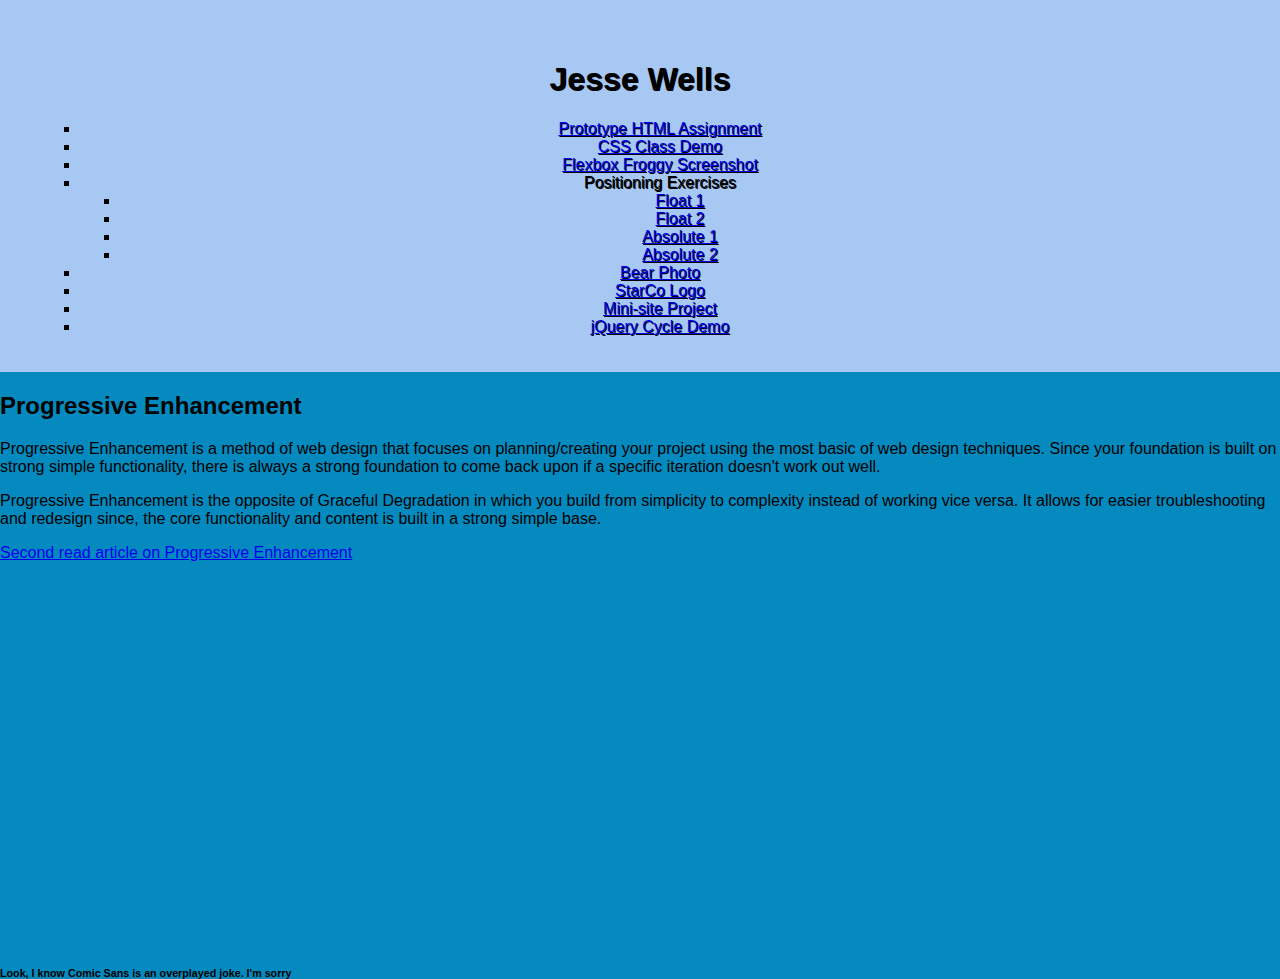
<file: index.html>
<!doctype html>

<html lang="en">
<head>
  <meta charset="utf-8">

  <title>IFSC 1310 | Jesse Wells</title>
  <meta name="description" content="My homepage for IFSC 1310" />
  <meta name="author" content="Jesse Wells" />
  <link rel="stylesheet" href="assets/css/style.css" type="text/css" />
</head>

<body>
  <header role="banner" class="primary">
    <h1>Jesse Wells</h1>
    <nav>
      <ul>
        <li><a href="proj1/index.html">Prototype HTML Assignment</a></li>
        <li><a href="css-demo/index.html">CSS Class Demo</a></li>
        <li><a href="css-demo/assets/img/flexboxfroggy.png">Flexbox Froggy Screenshot</a></li>
        <li>Positioning Exercises
            <ul>
              <li><a href="positioning-lab/float-1.html">Float 1</a></li>
              <li><a href="positioning-lab/float-2.html">Float 2</a></li>
              <li><a href="positioning-lab/absolute-1.html">Absolute 1</a></li>
              <li><a href="positioning-lab/absolute-2.html">Absolute 2</a></li>
            </ul>
        <li><a href="bearphoto/finishedmaymay.jpg">Bear Photo</a></li>
        <li><a href="assets/img/logo.jpg">StarCo Logo</a></li>
        <li><a href="dragon/assets/index.html">Mini-site Project</a></li>
        <li><a href="cycle/index.html">jQuery Cycle Demo</a></li>
        </li>
      </ul>
    </nav>
    </header>
  </body>
  <section>
    <h2>Progressive Enhancement</h2>
    <p>Progressive Enhancement is a method of web design that focuses on planning/creating your project using the most basic of web design techniques. Since your foundation is built on strong simple functionality,
    there is always a strong foundation to come back upon if a specific iteration doesn't work out well.</p>
    <p>Progressive Enhancement is the opposite of Graceful Degradation in which you build from simplicity to complexity instead of working vice versa. It allows for easier troubleshooting and redesign since, the core functionality and content is built in a strong simple base.</p>
    <p><a href=https://www.smashingmagazine.com/2009/04/progressive-enhancement-what-it-is-and-how-to-use-it/>Second read article on Progressive Enhancement</a></p>
  </section>
  <div class="myDiv">
    <h6> Look, I know Comic Sans is an overplayed joke. I'm sorry</h6>
  </div>
  </html>
</file>
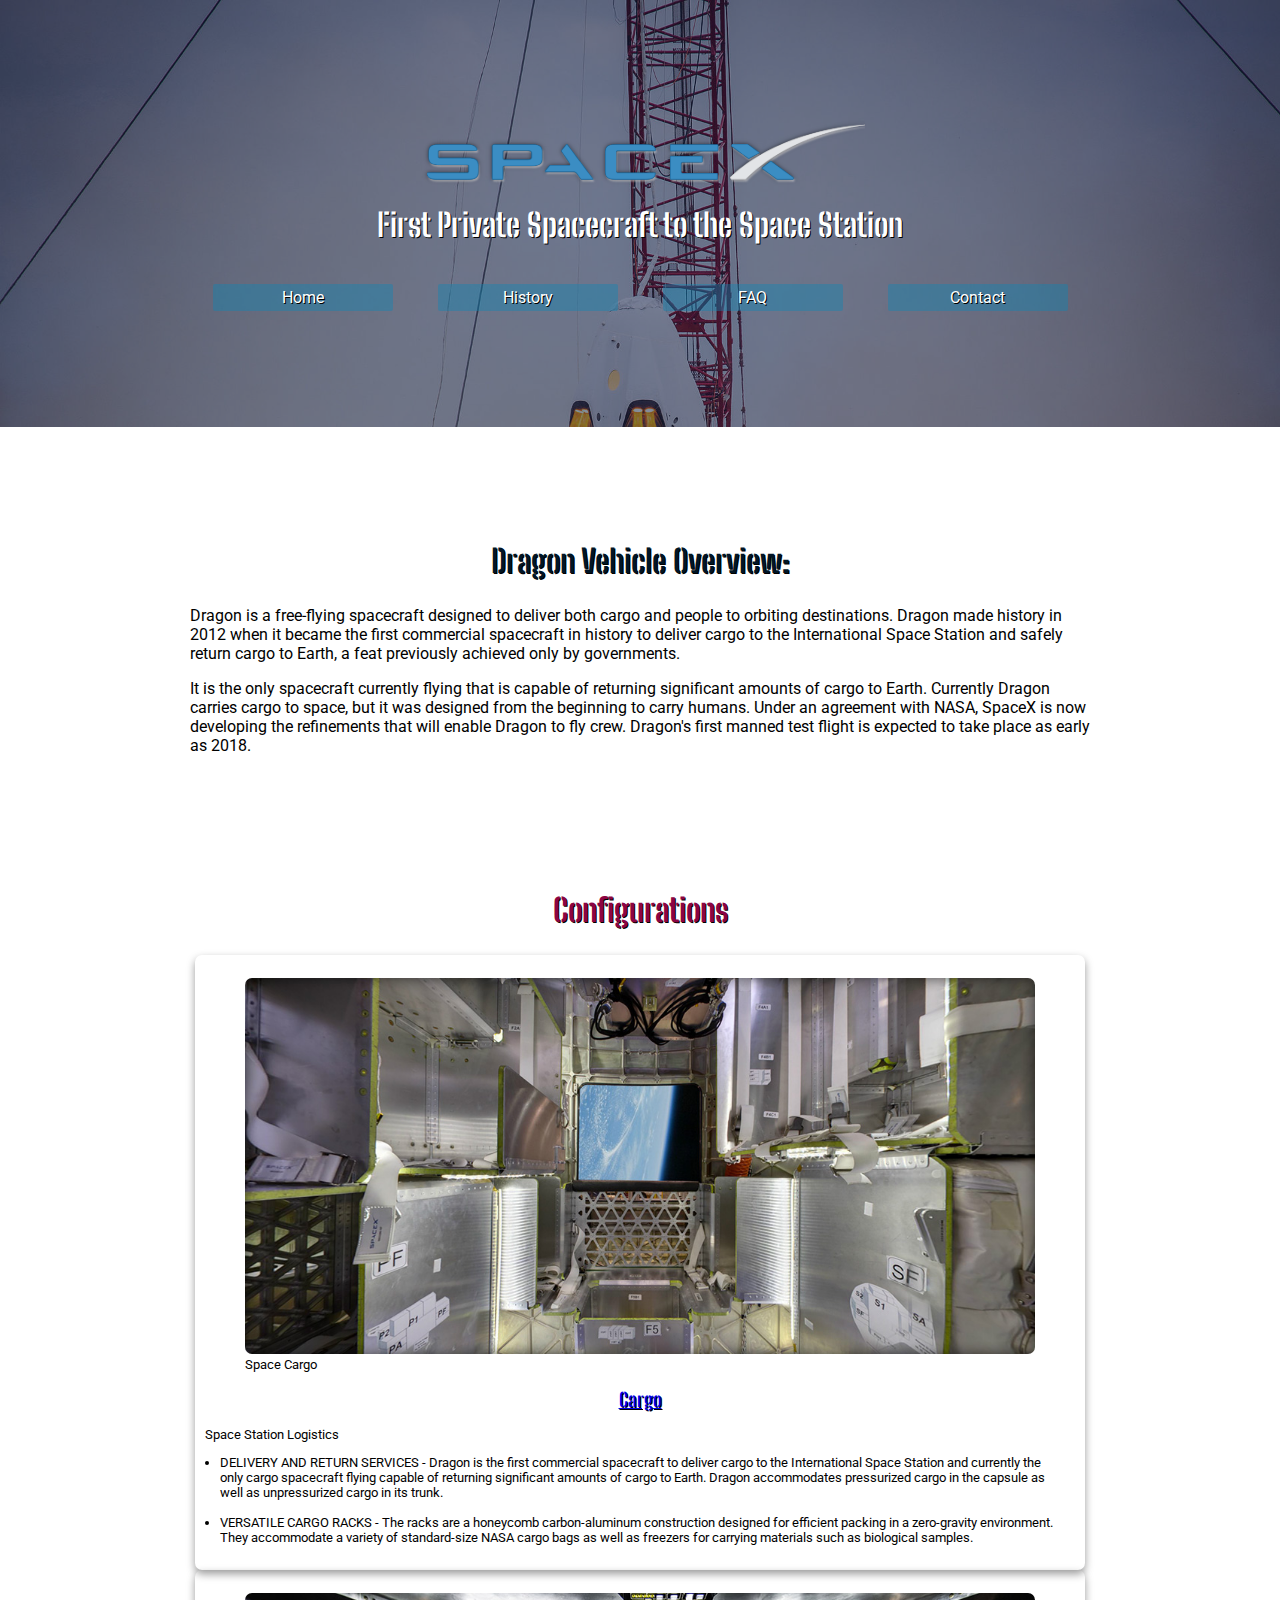
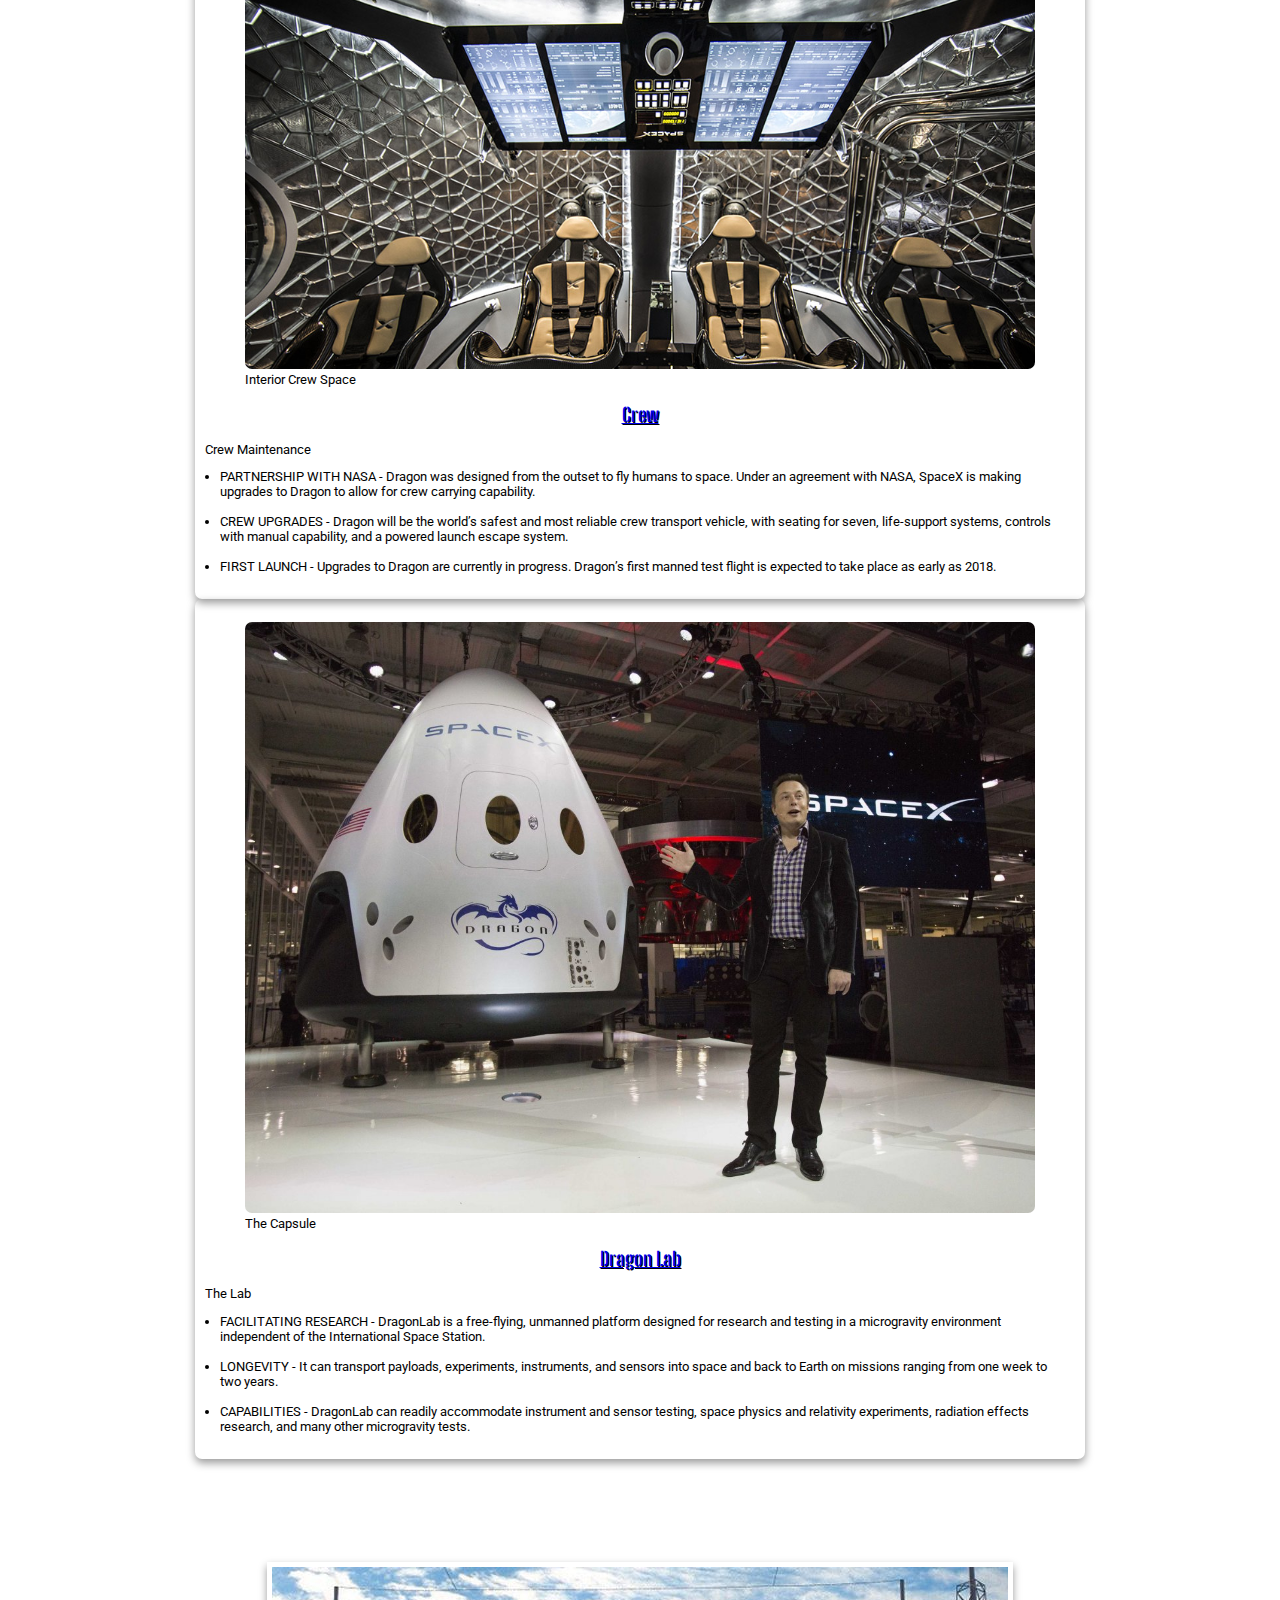
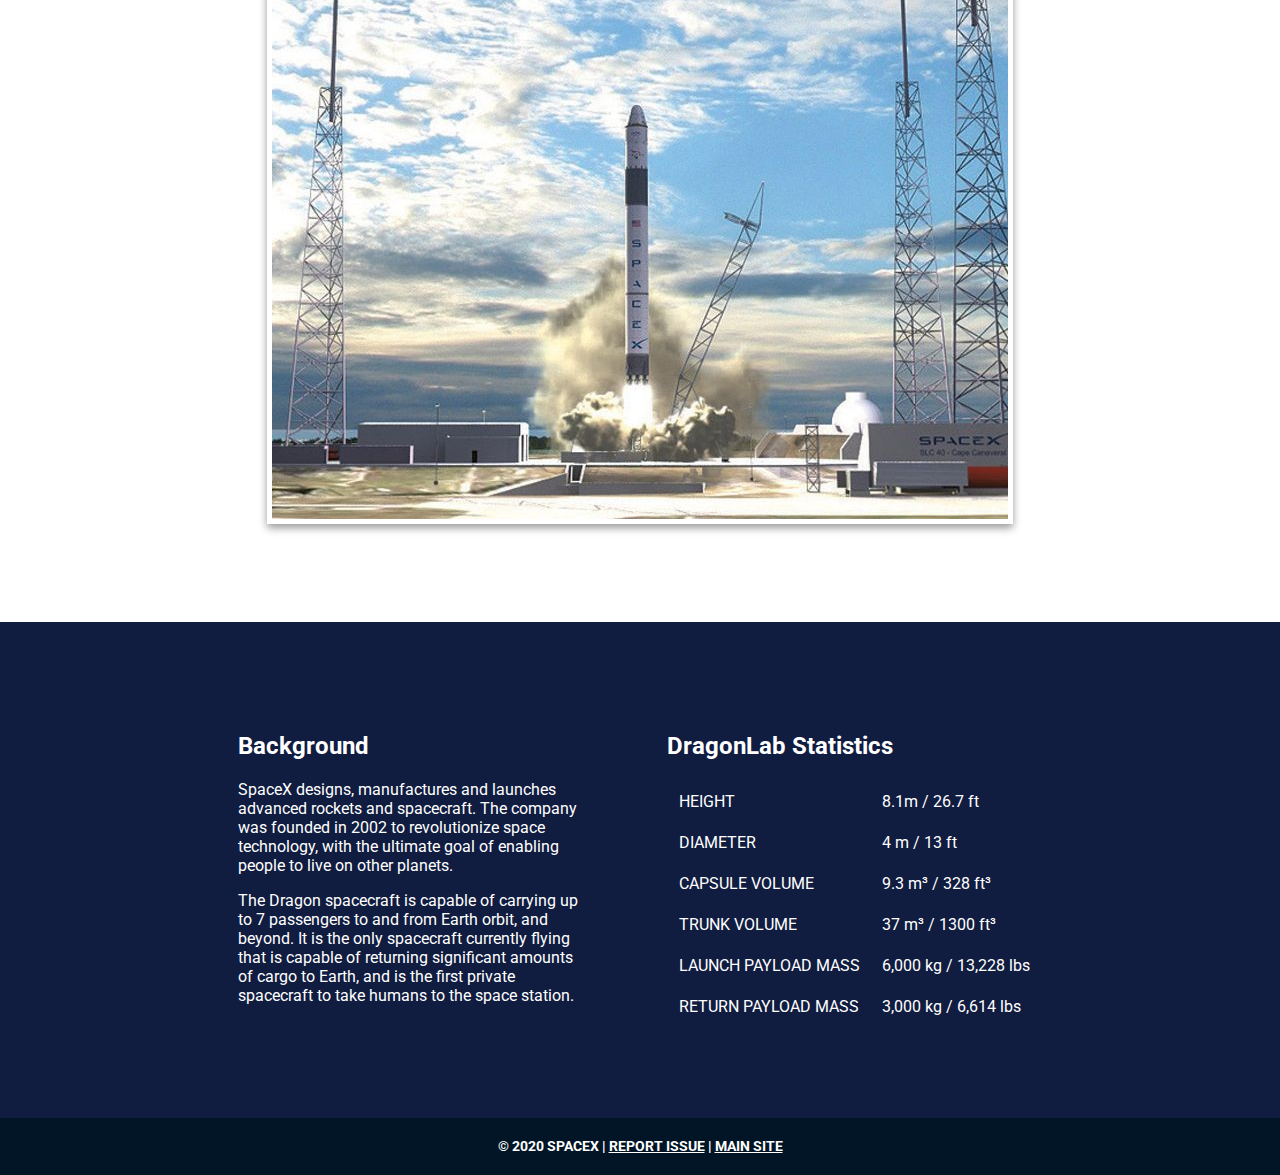
<file: dragon/assets/index.html>
<!DOCTYPE html>
<html lang="en">
    
<head>
  <title>SpaceX Dragon</title>
  <meta charset="UTF-8" />
  <meta name="description" content="SpaceX Dragon Project" />
  <meta name="author" content="Jesse Wells" />
  <meta name="robots" content="noindex">
  <link rel="preconnect" href="https://fonts.gstatic.com">
  <link href="https://fonts.googleapis.com/css2?family=Roboto:wght@100&display=swap" rel="stylesheet">
 <link href="https://fonts.googleapis.com/css2?family=Big+Shoulders+Stencil+Text:wght@500&display=swap" rel="stylesheet">
  <link rel="stylesheet" href="css/style.css" type="text/css" />
</head>
<body>
    <header role="banner" class="primary">
        <h1><a href="index.html">SpaceX Dragon</a></h1>
        <h2>First Private Spacecraft to the Space Station</h2>
        <nav role="navigation">
            <ul>
                <li><a href="index.html">Home</a></li>
                <li><a href="history.html">History</a></li>
                <li><a href="faq.html">FAQ</a></li>
                <li><a href="contact.html">Contact</a></li>
            </ul>
        </nav>
    </header>
    <section id="content" class="container">
        <h2>Dragon Vehicle Overview:</h2>   
        <p>Dragon is a free-flying spacecraft designed to deliver both cargo and people to orbiting destinations. Dragon made history in 2012 when it became the first commercial spacecraft in history to deliver cargo to the International Space Station and safely return cargo to Earth, a feat previously achieved only by governments.</p>
        <p>It is the only spacecraft currently flying that is capable of returning significant amounts of cargo to Earth. Currently Dragon carries cargo to space, but it was designed from the beginning to carry humans. Under an agreement with NASA, SpaceX is now developing the refinements that will enable Dragon to fly crew. Dragon's first manned test flight is expected to take place as early as 2018.</p>
    </section>
    <section id="articles">
        <div class="container">
        <h2>Configurations</h2>
        <article class="post">
            <header>
                <figure>
                    <img src="img/interiorcargo.jpg"  alt="cargo"/>
                    <figcaption>Space Cargo</figcaption>
                </figure>
                <h2> <a href="#" rel="bookmark" title="More Cargo Information">Cargo</a></h2>
                 <p>Space Station Logistics</p>   
            </header>
            <ul>
                <li>DELIVERY AND RETURN SERVICES - Dragon is the first commercial spacecraft to deliver cargo to the International Space Station and currently the only cargo spacecraft flying capable of returning significant amounts of cargo to Earth. Dragon accommodates pressurized cargo in the capsule as well as unpressurized cargo in its trunk.</li>
                <li>VERSATILE CARGO RACKS - The racks are a honeycomb carbon-aluminum construction designed for efficient packing in a zero-gravity environment. They accommodate a variety of standard-size NASA cargo bags as well as freezers for carrying materials such as biological samples.</li>
            </ul>
        </article>
        <article class="post">
            <header>
                <figure>
                    <img src="img/interiorcrew.jpg" alt="crew"/>
                    <figcaption>Interior Crew Space</figcaption>
                </figure>
                <h2> <a href="#" rel="bookmark" title="More About Crew Living Situations">Crew</a></h2>
                <p>Crew Maintenance</p>
            </header>
            <ul>
                <li>PARTNERSHIP WITH NASA - Dragon was designed from the outset to fly humans to space. Under an agreement with NASA, SpaceX is making upgrades to Dragon to allow for crew carrying capability.</li>
                <li>CREW UPGRADES - Dragon will be the world’s safest and most reliable crew transport vehicle, with seating for seven, life-support systems, controls with manual capability, and a powered launch escape system.</li>
                <li>FIRST LAUNCH - Upgrades to Dragon are currently in progress. Dragon’s first manned test flight is expected to take place as early as 2018.</li>
            </ul>
        </article>
        <article class="post">
            <header>
                <figure>
                    <img src="img/capsule.jpg" alt="capsule">
                    <figcaption>The Capsule</figcaption>
                </figure>
                <h2> <a href="#" rel="bookmark" title="More about the Dragon Lab">Dragon Lab</a></h2>
                <p>The Lab</p>
            </header>
            <ul>
                <li>FACILITATING RESEARCH - DragonLab is a free-flying, unmanned platform designed for research and testing in a microgravity environment independent of the International Space Station.</li>
                <li>LONGEVITY - It can transport payloads, experiments, instruments, and sensors into space and back to Earth on missions ranging from one week to two years.</li>
                <li>CAPABILITIES - DragonLab can readily accommodate instrument and sensor testing, space physics and relativity experiments, radiation effects research, and many other microgravity tests.</li>
            </ul>
        </article>
        </div>
        </section>
        <section id="eyecatcher" class="container">
            <img src="img/launch.jpg" alt="biglaunch" class ="img-center" />
            </section>
            <aside role="complementary">
                <div class="container">
                    <article class="widget">
                        <header>
                            <h2>Background</h2>
                        </header>
                        <p>SpaceX designs, manufactures and launches advanced rockets and spacecraft. The company was founded in 2002 to revolutionize space technology, with the ultimate goal of enabling people to live on other planets.</p>
          <p>The Dragon spacecraft is capable of carrying up to 7 passengers to and from Earth orbit, and beyond. It is the only spacecraft currently flying that is capable of returning significant amounts of cargo to Earth, and is the first private spacecraft to take humans to the space station.</p>
                    </article>
                    <article class="overview">
                        <header>
                            <h2>DragonLab Statistics</h2>
                        </header>
                        <table>
                            <tbody>
                                <tr>
                                    <td>HEIGHT</td>
                                    <td>8.1m <span>/ 26.7 ft</span></td>
                                </tr>
                                <tr>
                                    <td>DIAMETER</td>
                                    <td>4 m <span>/ 13 ft</span></td>
                                </tr>
                                <tr>
                                    <td>CAPSULE VOLUME</td>
                                <td>9.3 m³ <span>/ 328 ft³ </span></td>
                                </tr>
                                <tr>
                                    <td>TRUNK VOLUME</td>
                                    <td>37 m³ <span>/ 1300 ft³ </span></td>
                                </tr>
                                <tr>
                                    <td>LAUNCH PAYLOAD MASS</td>
                                    <td>6,000 kg <span>/ 13,228 lbs</span></td>
                                </tr>
                                <tr>
                                    <td>RETURN PAYLOAD MASS</td>
                                    <td>3,000 kg <span>/ 6,614 lbs</span></td>
                                </tr>
                            </tbody>
                        </table>
                    </article>
                </div>
                </aside>
                <footer id="footnote">
                    <h6>&copy; 2020 SpaceX | <a href="mailto:jlwells@ualr.edu">Report Issue</a> | <a href="spacex.com">Main Site</a></h6>
                 </footer>
                 </html>
</file>
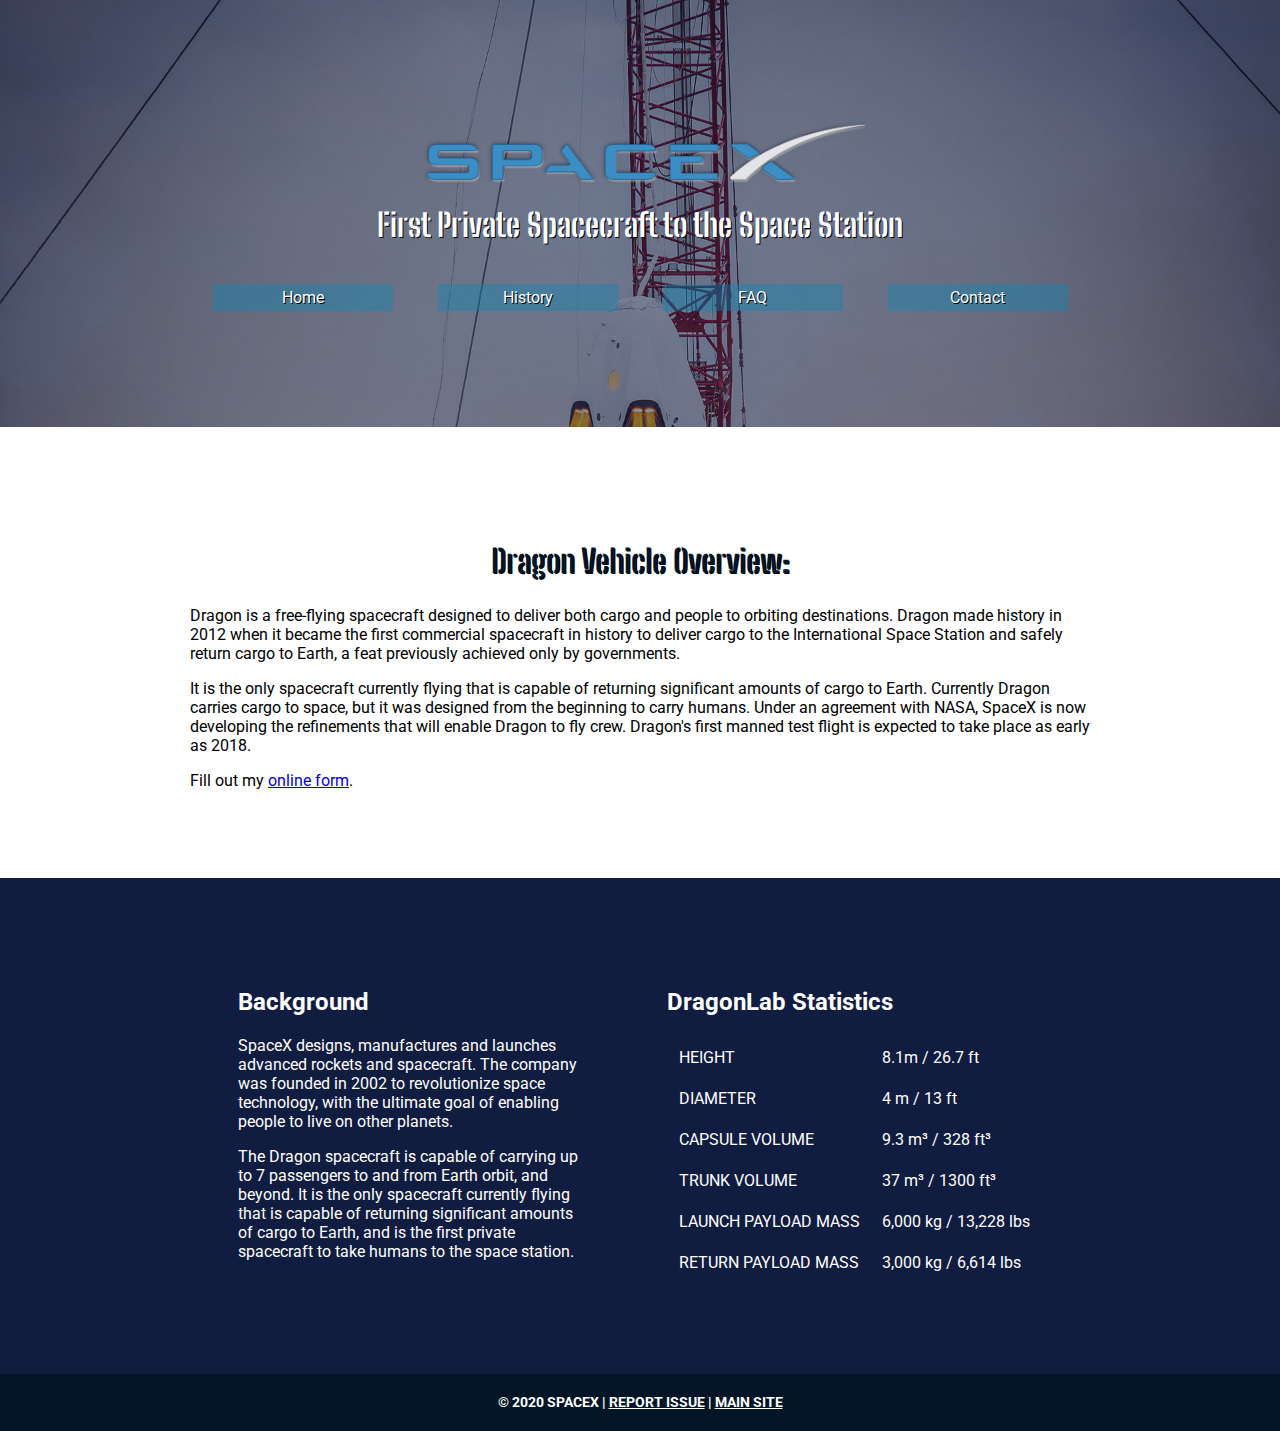
<file: dragon.1/contact.html>
<!DOCTYPE html>
<html lang="en">
    
<head>
  <title>SpaceX Dragon</title>
  <meta charset="UTF-8" />
  <meta name="description" content="SpaceX Dragon Project" />
  <meta name="author" content="Jesse Wells" />
  <meta name="robots" content="noindex">
  <link rel="preconnect" href="https://fonts.gstatic.com">
  <link href="https://fonts.googleapis.com/css2?family=Roboto:wght@100&display=swap" rel="stylesheet">
 <link href="https://fonts.googleapis.com/css2?family=Big+Shoulders+Stencil+Text:wght@500&display=swap" rel="stylesheet">
  <link rel="stylesheet" href="assets/css/style.css" type="text/css" />
</head>
<body>
    <header role="banner" class="primary">
        <h1><a href="index.html">SpaceX Dragon</a></h1>
        <h2>First Private Spacecraft to the Space Station</h2>
        <nav role="navigation">
            <ul>
                <li><a href="index.html">Home</a></li>
                <li><a href="history.html">History</a></li>
                <li><a href="faq.html">FAQ</a></li>
                <li><a href="contact.html">Contact</a></li>
            </ul>
        </nav>
    </header>
    <section id="content" class="container">
        <h2>Dragon Vehicle Overview:</h2>   
        <p>Dragon is a free-flying spacecraft designed to deliver both cargo and people to orbiting destinations. Dragon made history in 2012 when it became the first commercial spacecraft in history to deliver cargo to the International Space Station and safely return cargo to Earth, a feat previously achieved only by governments.</p>
        <p>It is the only spacecraft currently flying that is capable of returning significant amounts of cargo to Earth. Currently Dragon carries cargo to space, but it was designed from the beginning to carry humans. Under an agreement with NASA, SpaceX is now developing the refinements that will enable Dragon to fly crew. Dragon's first manned test flight is expected to take place as early as 2018.</p>
        <div id="wufoo-z19jcqdx1p217gs"> Fill out my <a href="https://gonegnome.wufoo.com/forms/z19jcqdx1p217gs">online form</a>. </div> <script type="text/javascript"> var z19jcqdx1p217gs; (function(d, t) { var s = d.createElement(t), options = { 'userName':'gonegnome', 'formHash':'z19jcqdx1p217gs', 'autoResize':true, 'height':'580', 'async':true, 'host':'wufoo.com', 'header':'show', 'ssl':true }; s.src = ('https:' == d.location.protocol ?'https://':'http://') + 'secure.wufoo.com/scripts/embed/form.js'; s.onload = s.onreadystatechange = function() { var rs = this.readyState; if (rs) if (rs != 'complete') if (rs != 'loaded') return; try { z19jcqdx1p217gs = new WufooForm(); z19jcqdx1p217gs.initialize(options); z19jcqdx1p217gs.display(); } catch (e) { } }; var scr = d.getElementsByTagName(t)[0], par = scr.parentNode; par.insertBefore(s, scr); })(document, 'script'); </script>
    </section>
            <aside role="complementary">
                <div class="container">
                    <article class="widget">
                        <header>
                            <h2>Background</h2>
                        </header>
                        <p>SpaceX designs, manufactures and launches advanced rockets and spacecraft. The company was founded in 2002 to revolutionize space technology, with the ultimate goal of enabling people to live on other planets.</p>
          <p>The Dragon spacecraft is capable of carrying up to 7 passengers to and from Earth orbit, and beyond. It is the only spacecraft currently flying that is capable of returning significant amounts of cargo to Earth, and is the first private spacecraft to take humans to the space station.</p>
                    </article>
                    <article class="overview">
                        <header>
                            <h2>DragonLab Statistics</h2>
                        </header>
                        <table>
                            <tbody>
                                <tr>
                                    <td>HEIGHT</td>
                                    <td>8.1m <span>/ 26.7 ft</span></td>
                                </tr>
                                <tr>
                                    <td>DIAMETER</td>
                                    <td>4 m <span>/ 13 ft</span></td>
                                </tr>
                                <tr>
                                    <td>CAPSULE VOLUME</td>
                                <td>9.3 m³ <span>/ 328 ft³ </span></td>
                                </tr>
                                <tr>
                                    <td>TRUNK VOLUME</td>
                                    <td>37 m³ <span>/ 1300 ft³ </span></td>
                                </tr>
                                <tr>
                                    <td>LAUNCH PAYLOAD MASS</td>
                                    <td>6,000 kg <span>/ 13,228 lbs</span></td>
                                </tr>
                                <tr>
                                    <td>RETURN PAYLOAD MASS</td>
                                    <td>3,000 kg <span>/ 6,614 lbs</span></td>
                                </tr>
                            </tbody>
                        </table>
                    </article>
                </div>
                </aside>
                <footer id="footnote">
                    <h6>&copy; 2020 SpaceX | <a href="mailto:jlwells@ualr.edu">Report Issue</a> | <a href="spacex.com">Main Site</a></h6>
                 </footer>
                 </html>
</file>
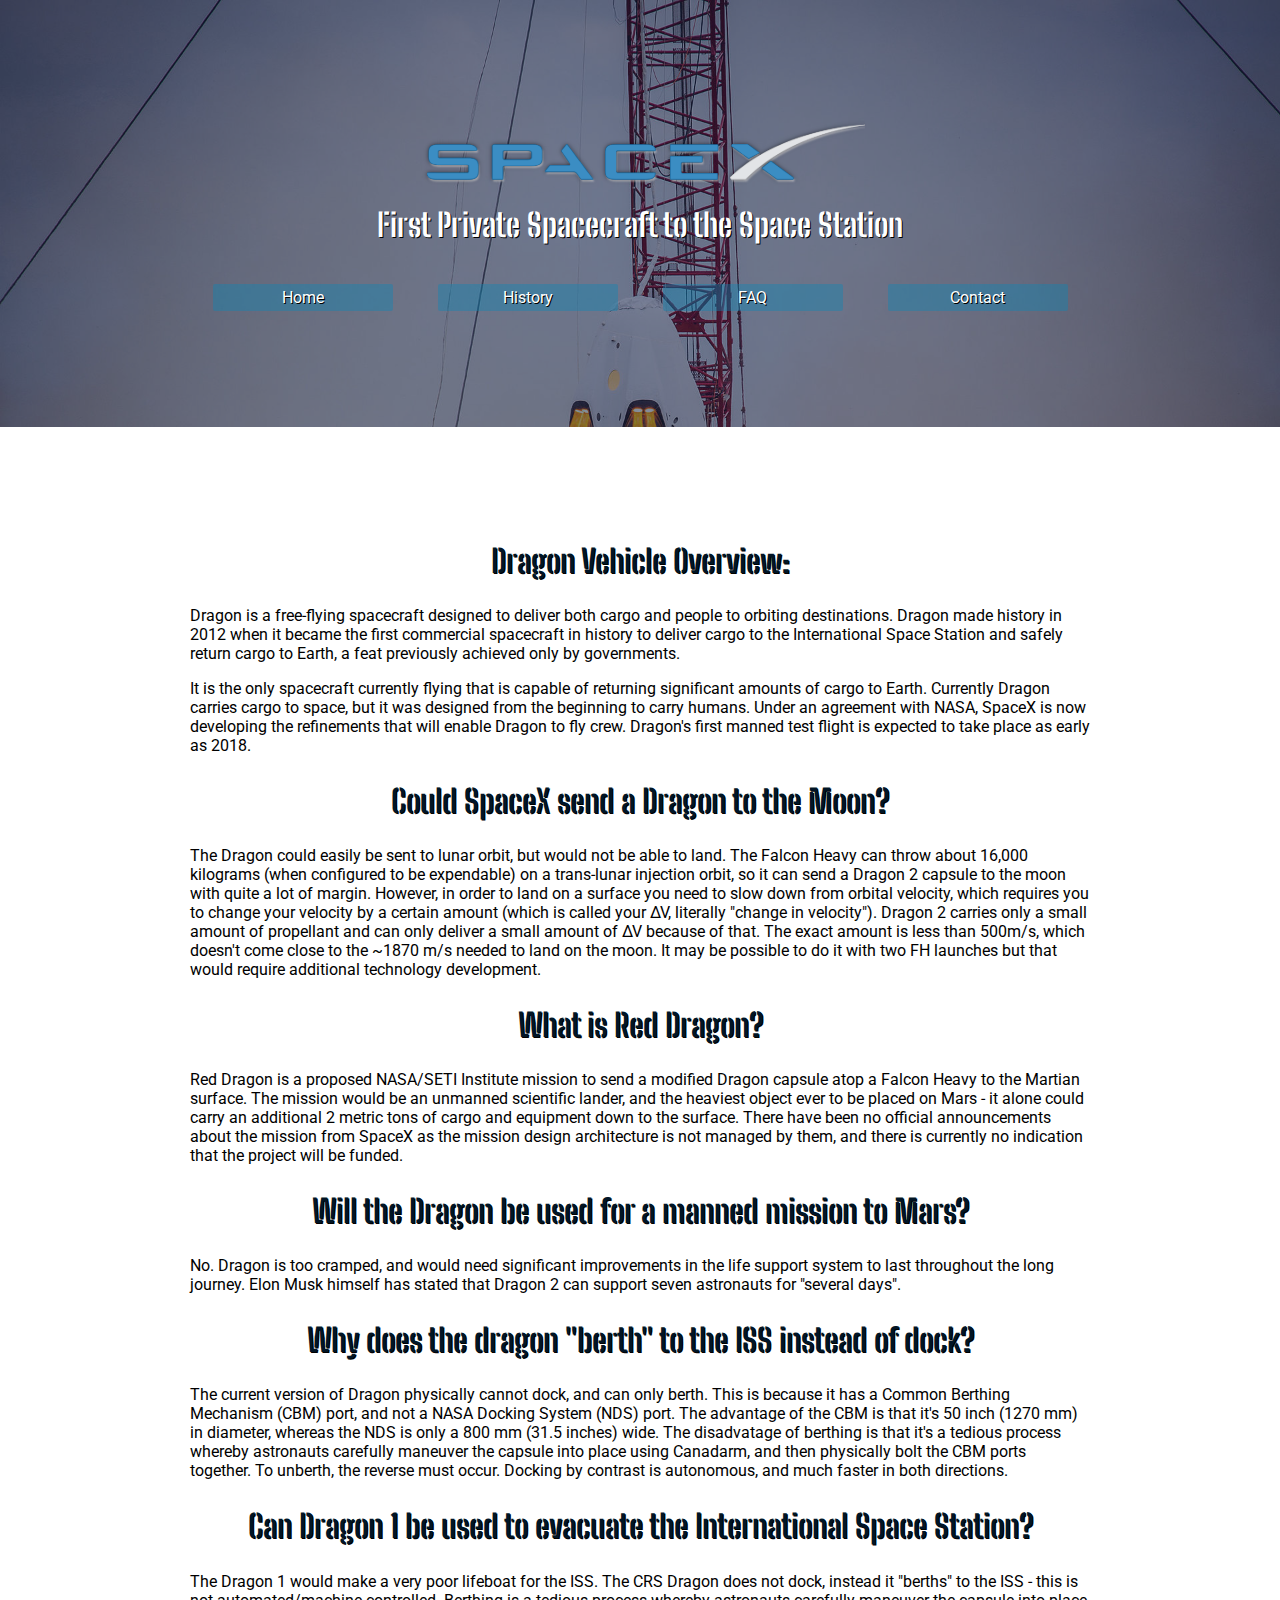
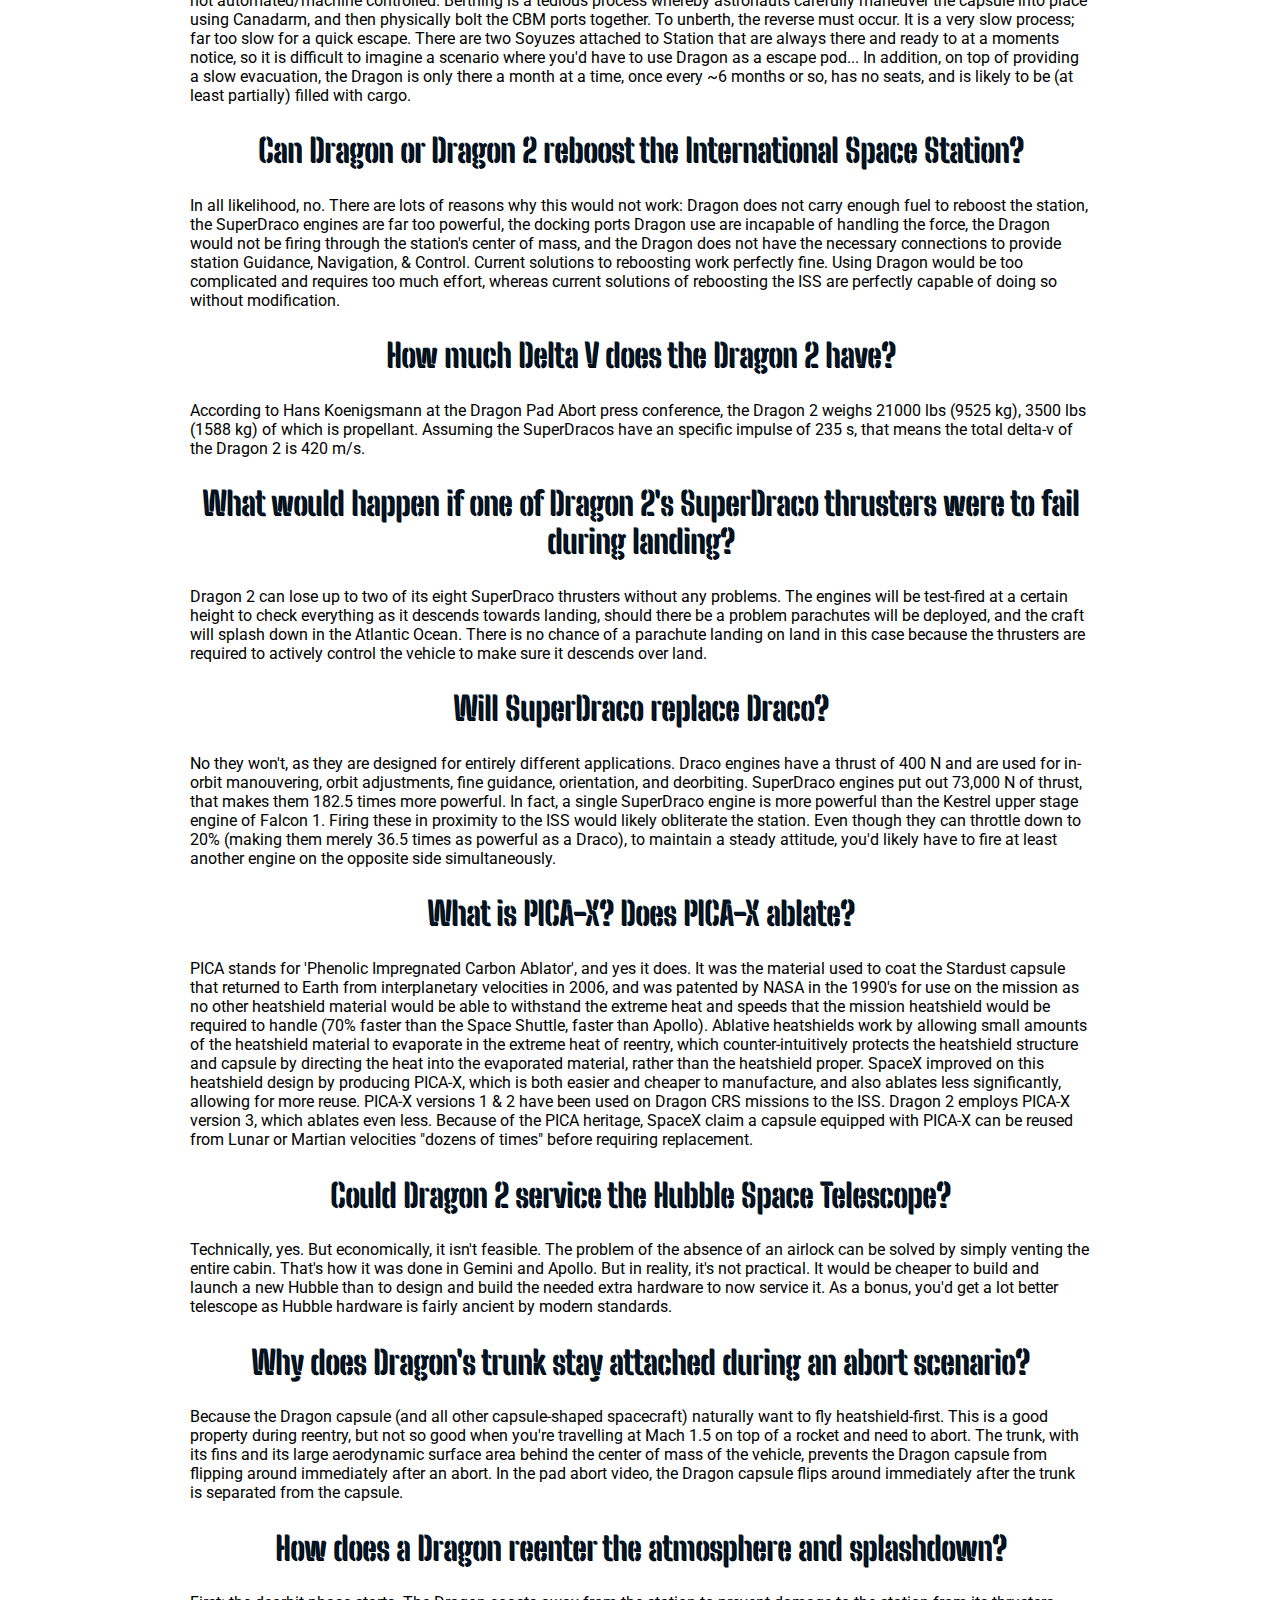
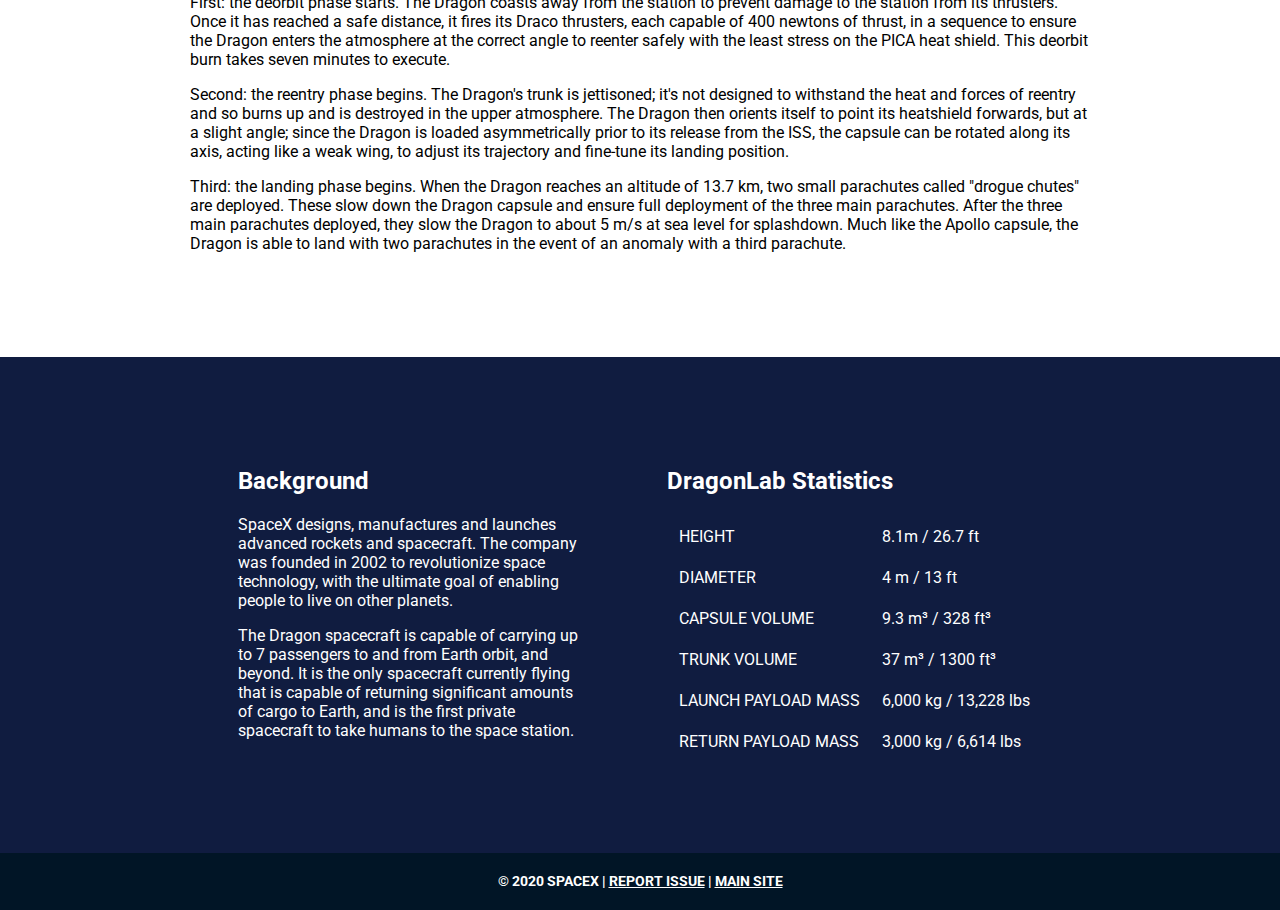
<file: dragon.1/faq.html>
<!DOCTYPE html>
<html lang="en">
    
<head>
  <title>SpaceX Dragon</title>
  <meta charset="UTF-8" />
  <meta name="description" content="SpaceX Dragon Project" />
  <meta name="author" content="Jesse Wells" />
  <meta name="robots" content="noindex">
  <link rel="preconnect" href="https://fonts.gstatic.com">
  <link href="https://fonts.googleapis.com/css2?family=Roboto:wght@100&display=swap" rel="stylesheet">
 <link href="https://fonts.googleapis.com/css2?family=Big+Shoulders+Stencil+Text:wght@500&display=swap" rel="stylesheet">
  <link rel="stylesheet" href="assets/css/style.css" type="text/css" />
</head>
<body>
    <header role="banner" class="primary">
        <h1><a href="index.html">SpaceX Dragon</a></h1>
        <h2>First Private Spacecraft to the Space Station</h2>
        <nav role="navigation">
            <ul>
                <li><a href="index.html">Home</a></li>
                <li><a href="history.html">History</a></li>
                <li><a href="faq.html">FAQ</a></li>
                <li><a href="contact.html">Contact</a></li>
            </ul>
        </nav>
    </header>
    <section id="content" class="container">
        <h2>Dragon Vehicle Overview:</h2>   
        <p>Dragon is a free-flying spacecraft designed to deliver both cargo and people to orbiting destinations. Dragon made history in 2012 when it became the first commercial spacecraft in history to deliver cargo to the International Space Station and safely return cargo to Earth, a feat previously achieved only by governments.</p>
        <p>It is the only spacecraft currently flying that is capable of returning significant amounts of cargo to Earth. Currently Dragon carries cargo to space, but it was designed from the beginning to carry humans. Under an agreement with NASA, SpaceX is now developing the refinements that will enable Dragon to fly crew. Dragon's first manned test flight is expected to take place as early as 2018.</p>
    
        <h2>Could SpaceX send a Dragon to the Moon?</h2>
        <p>The Dragon could easily be sent to lunar orbit, but would not be able to land. The Falcon Heavy can throw about 16,000 kilograms (when configured to be expendable) on a trans-lunar injection orbit, so it can send a Dragon 2 capsule to the moon with quite a lot of margin. However, in order to land on a surface you need to slow down from orbital velocity, which requires you to change your velocity by a certain amount (which is called your ∆V, literally "change in velocity"). Dragon 2 carries only a small amount of propellant and can only deliver a small amount of ∆V because of that. The exact amount is less than 500m/s, which doesn't come close to the ~1870 m/s needed to land on the moon. It may be possible to do it with two FH launches but that would require additional technology development.</p>

        <h2>What is Red Dragon?</h2>
        <p>Red Dragon is a proposed NASA/SETI Institute mission to send a modified Dragon capsule atop a Falcon Heavy to the Martian surface. The mission would be an unmanned scientific lander, and the heaviest object ever to be placed on Mars - it alone could carry an additional 2 metric tons of cargo and equipment down to the surface. There have been no official announcements about the mission from SpaceX as the mission design architecture is not managed by them, and there is currently no indication that the project will be funded.</p>

        <h2>Will the Dragon be used for a manned mission to Mars?</h2>
        <p>No. Dragon is too cramped, and would need significant improvements in the life support system to last throughout the long journey. Elon Musk himself has stated that Dragon 2 can support seven astronauts for "several days".</p>

        <h2>Why does the dragon "berth" to the ISS instead of dock?</h2>
        <p>The current version of Dragon physically cannot dock, and can only berth. This is because it has a Common Berthing Mechanism (CBM) port, and not a NASA Docking System (NDS) port. The advantage of the CBM is that it's 50 inch (1270 mm) in diameter, whereas the NDS is only a 800 mm (31.5 inches) wide. The disadvatage of berthing is that it's a tedious process whereby astronauts carefully maneuver the capsule into place using Canadarm, and then physically bolt the CBM ports together. To unberth, the reverse must occur. Docking by contrast is autonomous, and much faster in both directions.</p>

        <h2>Can Dragon 1 be used to evacuate the International Space Station?</h2>
        <p>The Dragon 1 would make a very poor lifeboat for the ISS. The CRS Dragon does not dock, instead it "berths" to the ISS - this is not automated/machine controlled. Berthing is a tedious process whereby astronauts carefully maneuver the capsule into place using Canadarm, and then physically bolt the CBM ports together. To unberth, the reverse must occur. It is a very slow process; far too slow for a quick escape. There are two Soyuzes attached to Station that are always there and ready to at a moments notice, so it is difficult to imagine a scenario where you'd have to use Dragon as a escape pod... In addition, on top of providing a slow evacuation, the Dragon is only there a month at a time, once every ~6 months or so, has no seats, and is likely to be (at least partially) filled with cargo.</p>

        <h2>Can Dragon or Dragon 2 reboost the International Space Station?</h2>
        <p>In all likelihood, no. There are lots of reasons why this would not work: Dragon does not carry enough fuel to reboost the station, the SuperDraco engines are far too powerful, the docking ports Dragon use are incapable of handling the force, the Dragon would not be firing through the station's center of mass, and the Dragon does not have the necessary connections to provide station Guidance, Navigation, & Control. Current solutions to reboosting work perfectly fine. Using Dragon would be too complicated and requires too much effort, whereas current solutions of reboosting the ISS are perfectly capable of doing so without modification.</p>

        <h2>How much Delta V does the Dragon 2 have?</h2>
        <p>According to Hans Koenigsmann at the Dragon Pad Abort press conference, the Dragon 2 weighs 21000 lbs (9525 kg), 3500 lbs (1588 kg) of which is propellant. Assuming the SuperDracos have an specific impulse of 235 s, that means the total delta-v of the Dragon 2 is 420 m/s.</p>

        <h2>What would happen if one of Dragon 2's SuperDraco thrusters were to fail during landing?</h2>
        <p>Dragon 2 can lose up to two of its eight SuperDraco thrusters without any problems. The engines will be test-fired at a certain height to check everything as it descends towards landing, should there be a problem parachutes will be deployed, and the craft will splash down in the Atlantic Ocean. There is no chance of a parachute landing on land in this case because the thrusters are required to actively control the vehicle to make sure it descends over land.</p>

        <h2>Will SuperDraco replace Draco?</h2>
        <p>No they won't, as they are designed for entirely different applications. Draco engines have a thrust of 400 N and are used for in-orbit manouvering, orbit adjustments, fine guidance, orientation, and deorbiting. SuperDraco engines put out 73,000 N of thrust, that makes them 182.5 times more powerful. In fact, a single SuperDraco engine is more powerful than the Kestrel upper stage engine of Falcon 1. Firing these in proximity to the ISS would likely obliterate the station.
        Even though they can throttle down to 20% (making them merely 36.5 times as powerful as a Draco), to maintain a steady attitude, you'd likely have to fire at least another engine on the opposite side simultaneously.</p>

        <h2>What is PICA-X? Does PICA-X ablate?</h2>
        <p>PICA stands for 'Phenolic Impregnated Carbon Ablator', and yes it does. It was the material used to coat the Stardust capsule that returned to Earth from interplanetary velocities in 2006, and was patented by NASA in the 1990's for use on the mission as no other heatshield material would be able to withstand the extreme heat and speeds that the mission heatshield would be required to handle (70% faster than the Space Shuttle, faster than Apollo). Ablative heatshields work by allowing small amounts of the heatshield material to evaporate in the extreme heat of reentry, which counter-intuitively protects the heatshield structure and capsule by directing the heat into the evaporated material, rather than the heatshield proper.
        SpaceX improved on this heatshield design by producing PICA-X, which is both easier and cheaper to manufacture, and also ablates less significantly, allowing for more reuse. PICA-X versions 1 & 2 have been used on Dragon CRS missions to the ISS. Dragon 2 employs PICA-X version 3, which ablates even less. Because of the PICA heritage, SpaceX claim a capsule equipped with PICA-X can be reused from Lunar or Martian velocities "dozens of times" before requiring replacement.</p>

        <h2>Could Dragon 2 service the Hubble Space Telescope?</h2>
        <p>Technically, yes. But economically, it isn't feasible. The problem of the absence of an airlock can be solved by simply venting the entire cabin. That's how it was done in Gemini and Apollo. But in reality, it's not practical. It would be cheaper to build and launch a new Hubble than to design and build the needed extra hardware to now service it. As a bonus, you'd get a lot better telescope as Hubble hardware is fairly ancient by modern standards.</p> 

        <h2>Why does Dragon's trunk stay attached during an abort scenario?</h2>
        <p>Because the Dragon capsule (and all other capsule-shaped spacecraft) naturally want to fly heatshield-first. This is a good property during reentry, but not so good when you're travelling at Mach 1.5 on top of a rocket and need to abort. The trunk, with its fins and its large aerodynamic surface area behind the center of mass of the vehicle, prevents the Dragon capsule from flipping around immediately after an abort. In the pad abort video, the Dragon capsule flips around immediately after the trunk is separated from the capsule.</p>

        <h2>How does a Dragon reenter the atmosphere and splashdown?</h2>
        <p>First: the deorbit phase starts. The Dragon coasts away from the station to prevent damage to the station from its thrusters. Once it has reached a safe distance, it fires its Draco thrusters, each capable of 400 newtons of thrust, in a sequence to ensure the Dragon enters the atmosphere at the correct angle to reenter safely with the least stress on the PICA heat shield. This deorbit burn takes seven minutes to execute.
        <p>Second: the reentry phase begins. The Dragon's trunk is jettisoned; it's not designed to withstand the heat and forces of reentry and so burns up and is destroyed in the upper atmosphere. The Dragon then orients itself to point its heatshield forwards, but at a slight angle; since the Dragon is loaded asymmetrically prior to its release from the ISS, the capsule can be rotated along its axis, acting like a weak wing, to adjust its trajectory and fine-tune its landing position.
        <p>Third: the landing phase begins. When the Dragon reaches an altitude of 13.7 km, two small parachutes called "drogue chutes" are deployed. These slow down the Dragon capsule and ensure full deployment of the three main parachutes. After the three main parachutes deployed, they slow the Dragon to about 5 m/s at sea level for splashdown. Much like the Apollo capsule, the Dragon is able to land with two parachutes in the event of an anomaly with a third parachute.</p>
    </section>
            <aside role="complementary">
                <div class="container">
                    <article class="widget">
                        <header>
                            <h2>Background</h2>
                        </header>
                        <p>SpaceX designs, manufactures and launches advanced rockets and spacecraft. The company was founded in 2002 to revolutionize space technology, with the ultimate goal of enabling people to live on other planets.</p>
          <p>The Dragon spacecraft is capable of carrying up to 7 passengers to and from Earth orbit, and beyond. It is the only spacecraft currently flying that is capable of returning significant amounts of cargo to Earth, and is the first private spacecraft to take humans to the space station.</p>
                    </article>
                    <article class="overview">
                        <header>
                            <h2>DragonLab Statistics</h2>
                        </header>
                        <table>
                            <tbody>
                                <tr>
                                    <td>HEIGHT</td>
                                    <td>8.1m <span>/ 26.7 ft</span></td>
                                </tr>
                                <tr>
                                    <td>DIAMETER</td>
                                    <td>4 m <span>/ 13 ft</span></td>
                                </tr>
                                <tr>
                                    <td>CAPSULE VOLUME</td>
                                <td>9.3 m³ <span>/ 328 ft³ </span></td>
                                </tr>
                                <tr>
                                    <td>TRUNK VOLUME</td>
                                    <td>37 m³ <span>/ 1300 ft³ </span></td>
                                </tr>
                                <tr>
                                    <td>LAUNCH PAYLOAD MASS</td>
                                    <td>6,000 kg <span>/ 13,228 lbs</span></td>
                                </tr>
                                <tr>
                                    <td>RETURN PAYLOAD MASS</td>
                                    <td>3,000 kg <span>/ 6,614 lbs</span></td>
                                </tr>
                            </tbody>
                        </table>
                    </article>
                </div>
                </aside>
                <footer id="footnote">
                    <h6>&copy; 2020 SpaceX | <a href="mailto:jlwells@ualr.edu">Report Issue</a> | <a href="spacex.com">Main Site</a></h6>
                 </footer>
                 </html>
</file>
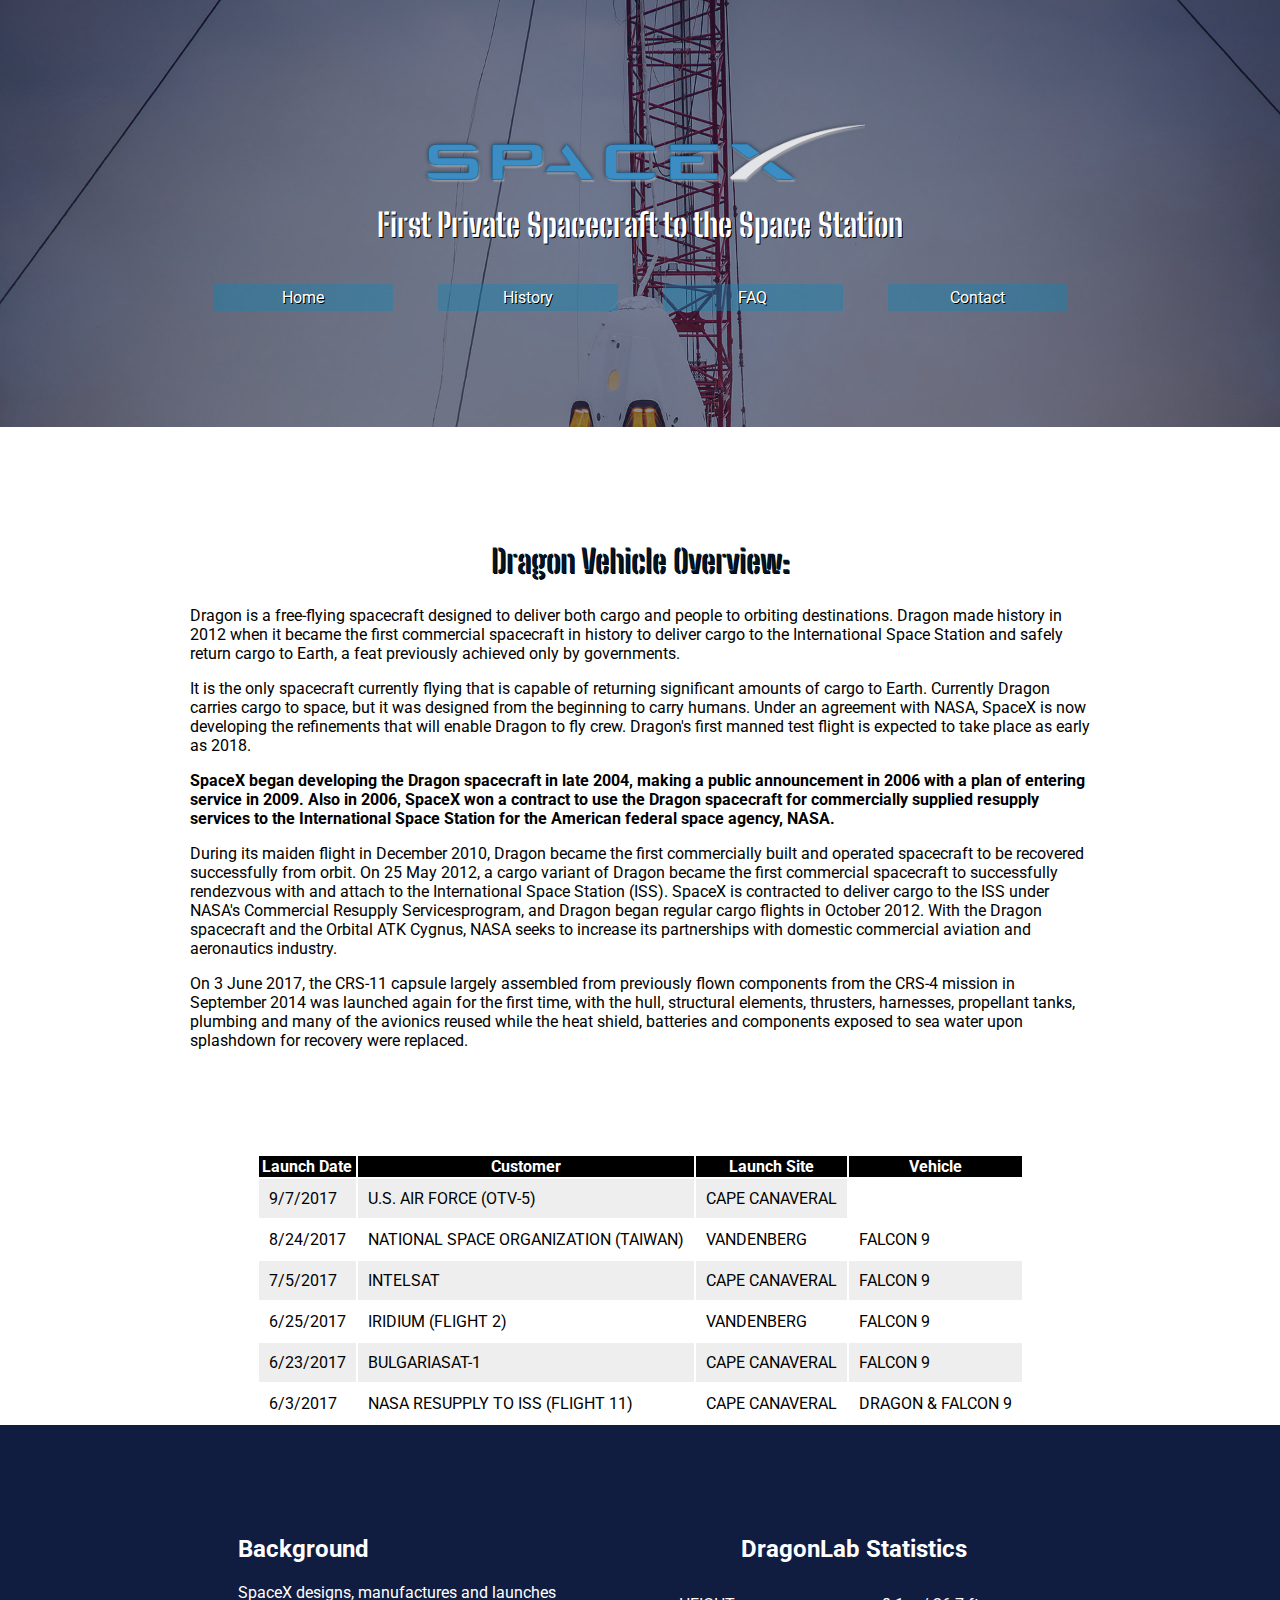
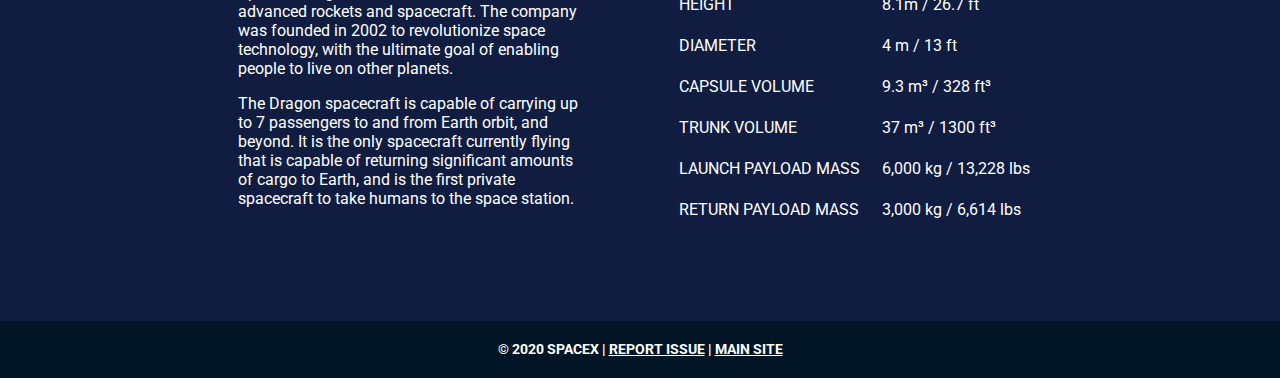
<file: dragon.1/history.html>
<!DOCTYPE html>
<html lang="en">
    
<head>
  <title>SpaceX Dragon</title>
  <meta charset="UTF-8" />
  <meta name="description" content="SpaceX Dragon Project" />
  <meta name="author" content="Jesse Wells" />
  <meta name="robots" content="noindex">
  <link rel="preconnect" href="https://fonts.gstatic.com">
  <link href="https://fonts.googleapis.com/css2?family=Roboto:wght@100&display=swap" rel="stylesheet">
 <link href="https://fonts.googleapis.com/css2?family=Big+Shoulders+Stencil+Text:wght@500&display=swap" rel="stylesheet">
  <link rel="stylesheet" href="assets/css/style.css" type="text/css" />
</head>
<body>
    <header role="banner" class="primary">
        <h1><a href="index.html">SpaceX Dragon</a></h1>
        <h2>First Private Spacecraft to the Space Station</h2>
        <nav role="navigation">
            <ul>
                <li><a href="index.html">Home</a></li>
                <li><a href="history.html">History</a></li>
                <li><a href="faq.html">FAQ</a></li>
                <li><a href="contact.html">Contact</a></li>
            </ul>
        </nav>
    </header>
    <section id="content" class="container">
        <h2>Dragon Vehicle Overview:</h2>   
        <p>Dragon is a free-flying spacecraft designed to deliver both cargo and people to orbiting destinations. Dragon made history in 2012 when it became the first commercial spacecraft in history to deliver cargo to the International Space Station and safely return cargo to Earth, a feat previously achieved only by governments.</p>
        <p>It is the only spacecraft currently flying that is capable of returning significant amounts of cargo to Earth. Currently Dragon carries cargo to space, but it was designed from the beginning to carry humans. Under an agreement with NASA, SpaceX is now developing the refinements that will enable Dragon to fly crew. Dragon's first manned test flight is expected to take place as early as 2018.</p>
        
        <p><b>SpaceX began developing the Dragon spacecraft in late 2004, making a public announcement in 2006 with a plan of entering service in 2009. Also in 2006, SpaceX won a contract to use the Dragon spacecraft for commercially supplied resupply services to the International Space Station for the American federal space agency, NASA.</b></p>       
        <p>During its maiden flight in December 2010, Dragon became the first commercially built and operated spacecraft to be recovered successfully from orbit. On 25 May 2012, a cargo variant of Dragon became the first commercial spacecraft to successfully rendezvous with and attach to the International Space Station (ISS). SpaceX is contracted to deliver cargo to the ISS under NASA's Commercial Resupply Servicesprogram, and Dragon began regular cargo flights in October 2012.  With the Dragon spacecraft and the Orbital ATK Cygnus, NASA seeks to increase its partnerships with domestic commercial aviation and aeronautics industry.</p> 
        <p>On 3 June 2017, the CRS-11 capsule largely assembled from previously flown components from the CRS-4 mission in September 2014 was launched again for the first time, with the hull, structural elements, thrusters, harnesses, propellant tanks, plumbing and many of the avionics reused while the heat shield, batteries and components exposed to sea water upon splashdown for recovery were replaced.</p>
        </section>
<article class="overview">
    <table id="t01">
        <tr>
            <th>Launch Date</th>
            <th>Customer</th>
            <th>Launch Site</th>
            <th>Vehicle</th>
        </tr>
        <tr>
            <td>9/7/2017</td>
            <td>U.S. AIR FORCE (OTV-5)</td>
            <td>CAPE CANAVERAL</td>
        </tr>
        <tr>
            <td>8/24/2017</td>
            <td>NATIONAL SPACE ORGANIZATION (TAIWAN)</td>
            <td>VANDENBERG</td>
            <td>FALCON 9</td>
        </tr>
        <tr>
            <td>7/5/2017</td>
            <td>INTELSAT</td>
            <td>CAPE CANAVERAL</td>
            <td>FALCON 9</td>
        </tr>
        <tr>
            <td>6/25/2017</td>
            <td>IRIDIUM (FLIGHT 2)</td>
            <td>VANDENBERG</td>
            <td>FALCON 9</td>
        </tr>
        <tr>
            <td>6/23/2017</td>
            <td>BULGARIASAT-1</td>
            <td>CAPE CANAVERAL</td>
            <td>FALCON 9</td>
        </tr>
        <tr>
            <td>6/3/2017</td>
            <td>NASA RESUPPLY TO ISS (FLIGHT 11)</td>
            <td>CAPE CANAVERAL</td>
            <td>DRAGON  & FALCON 9</td>
        </tr>
    </table>
</article>
            <aside role="complementary">
                <div class="container">
                    <article class="widget">
                        <header>
                            <h2>Background</h2>
                        </header>
                        <p>SpaceX designs, manufactures and launches advanced rockets and spacecraft. The company was founded in 2002 to revolutionize space technology, with the ultimate goal of enabling people to live on other planets.</p>
          <p>The Dragon spacecraft is capable of carrying up to 7 passengers to and from Earth orbit, and beyond. It is the only spacecraft currently flying that is capable of returning significant amounts of cargo to Earth, and is the first private spacecraft to take humans to the space station.</p>
                    </article>
                    <article class="overview">
                        <header>
                            <h2 style="text-align:center">DragonLab Statistics</h2>
                        </header>
                        <table>
                            <tbody>
                                <tr>
                                    <td>HEIGHT</td>
                                    <td>8.1m <span>/ 26.7 ft</span></td>
                                </tr>
                                <tr>
                                    <td>DIAMETER</td>
                                    <td>4 m <span>/ 13 ft</span></td>
                                </tr>
                                <tr>
                                    <td>CAPSULE VOLUME</td>
                                <td>9.3 m³ <span>/ 328 ft³ </span></td>
                                </tr>
                                <tr>
                                    <td>TRUNK VOLUME</td>
                                    <td>37 m³ <span>/ 1300 ft³ </span></td>
                                </tr>
                                <tr>
                                    <td>LAUNCH PAYLOAD MASS</td>
                                    <td>6,000 kg <span>/ 13,228 lbs</span></td>
                                </tr>
                                <tr>
                                    <td>RETURN PAYLOAD MASS</td>
                                    <td>3,000 kg <span>/ 6,614 lbs</span></td>
                                </tr>
                            </tbody>
                        </table>
                    </article>
                </div>
                </aside>
                <footer id="footnote">
                    <h6>&copy; 2020 SpaceX | <a href="mailto:jlwells@ualr.edu">Report Issue</a> | <a href="spacex.com">Main Site</a></h6>
                 </footer>
                 </html>
</file>
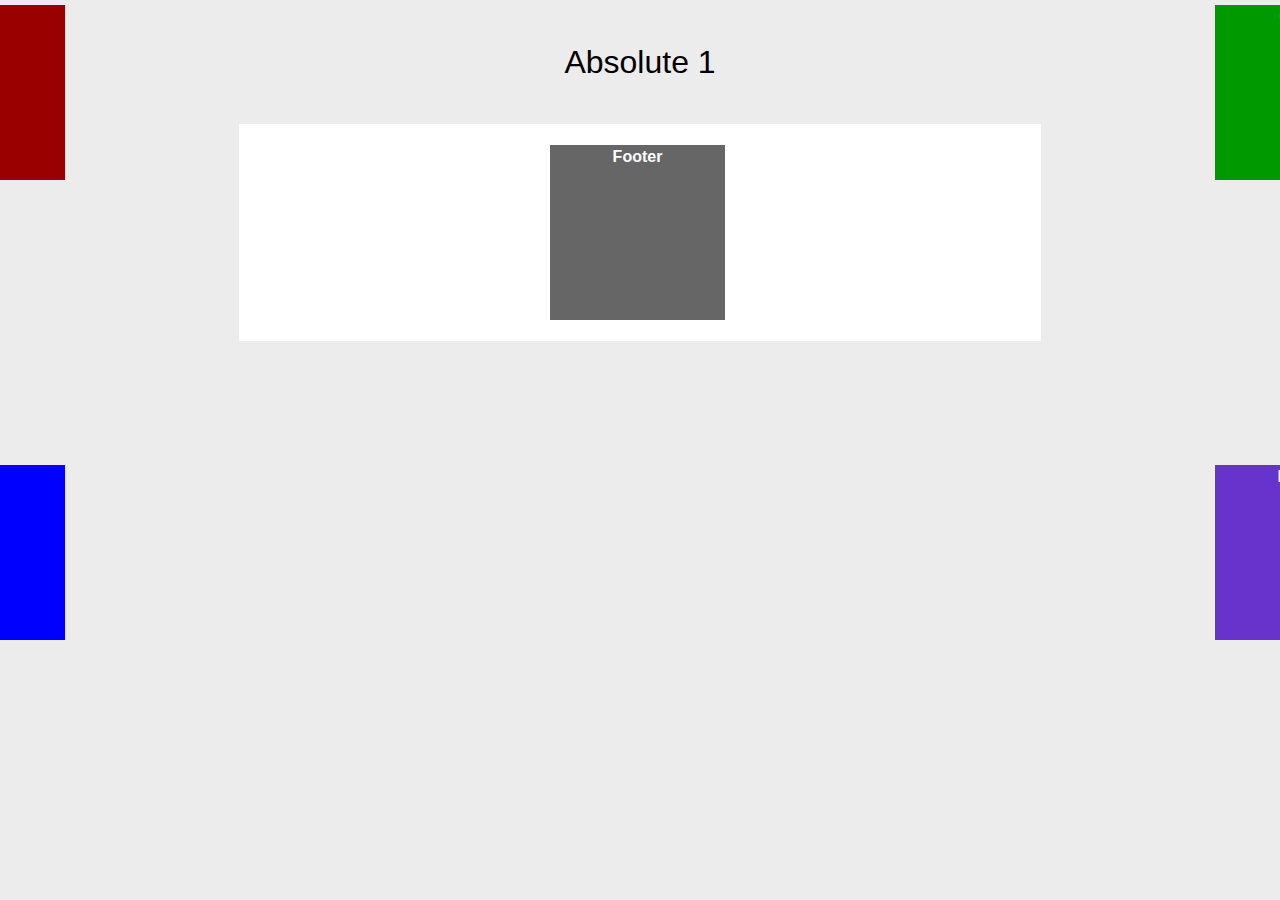
<file: positioning-lab/absolute-1.html>
<!DOCTYPE html>
<html lang="en">
<head>
<meta charset="UTF-8" />
<title>Positioning Lab</title>
<style type="text/css">
* {
	margin: 0px;
	padding: 0px;
}
body {
	background-color: #ECECEC;
	font-weight: bold;
	font-family: Tahoma, Geneva, sans-serif;
	color: #FFF;
	text-align: center;
	line-height: 24px;
}
#wrapper {
	background-color: #FFF;
	border-top-width: 1px;
	border-right-width: 1px;
	border-bottom-width: 1px;
	border-left-width: 1px;
	border-top-style: solid;
	border-right-style: solid;
	border-bottom-style: solid;
	border-left-style: solid;
	width: 800px;
	height: 215px;
	margin-right: auto;
	margin-left: auto;
	position:relative;
}
#red {
	background-color: #900;
	position:absolute;
 	top:-120px;
 	left:-350px;
 	width: 175px;
	height: 175px;
}
#green {
	background-color: #090;
	position:absolute;
 	top:-120px;
 	right:-350px;
 	width: 175px;
	height: 175px;
}
#blue {
	background-color: #00F;
	position:absolute;
 	bottom:-300px;
 	left:-350px;
 	width: 175px;
	height: 175px;
}
#purple {
	background-color: #63C;
	position:absolute;
 	bottom:-300px;
 	right:-350px;
 	width: 175px;
	height: 175px;
}
#footer {
	background-color: #666;
	width: 175px;
	height: 175px;
	position: absolute;
	top: 20px;
	right: 315px;
	
}
h1 {
	color: #000;
	font-weight: normal;
	padding: 50px;
}
</style>
</head>

<body>
<h1>Absolute 1</h1>
<div id="wrapper">
  <div id="red">Red</div>
  <div id="green">Green</div>
  <div id="blue">Blue</div>
  <div id="purple">Purple</div>
  <div id="footer">Footer</div>
</div>
</body>
</html>
</file>
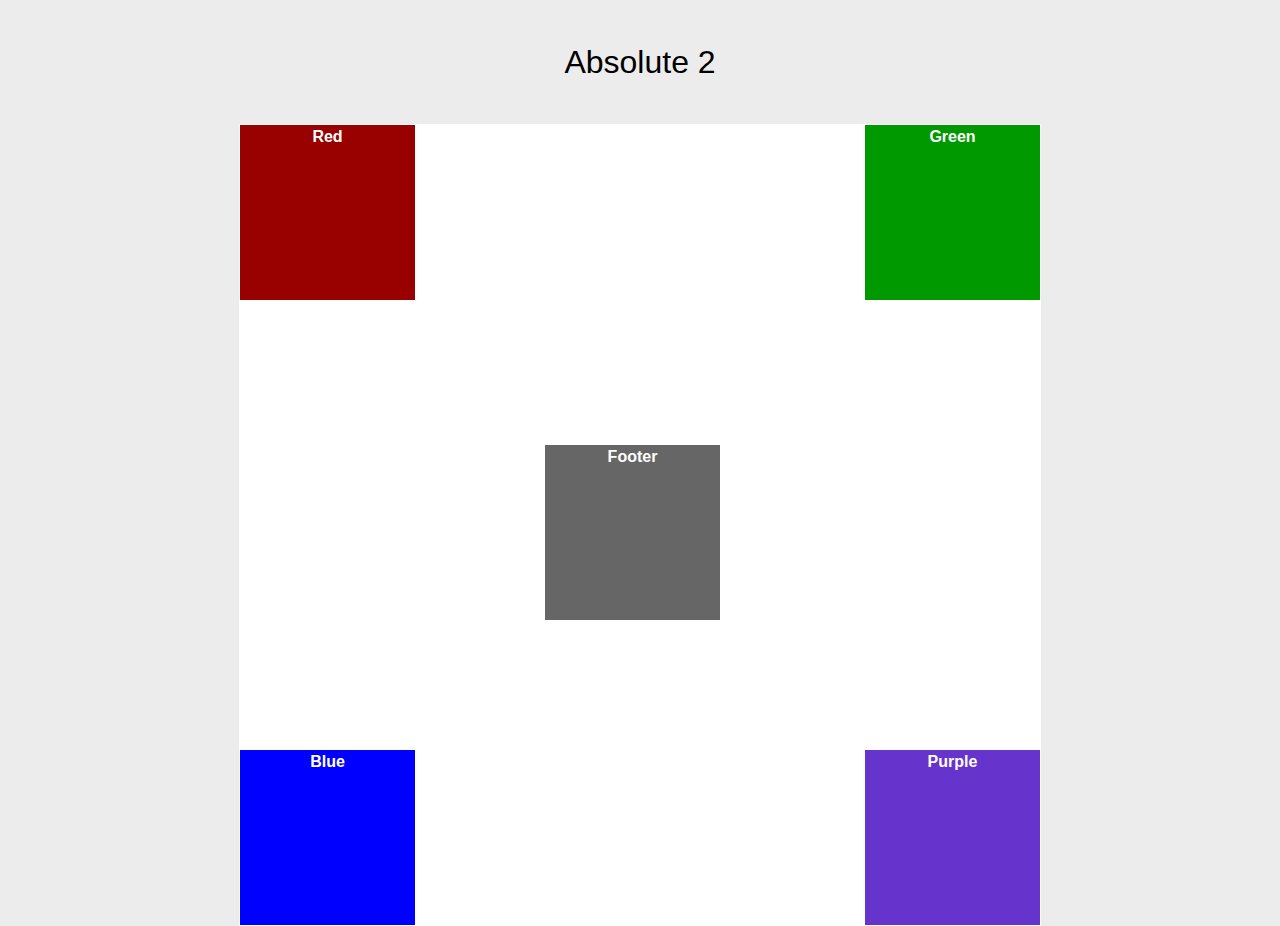
<file: positioning-lab/absolute-2.html>
<!DOCTYPE html>
<html lang="en">
<head>
<meta charset="UTF-8" />
<title>Positioning Lab</title>
<style type="text/css">
* {
	margin: 0px;
	padding: 0px;
}
body {
	background-color: #ECECEC;
	font-weight: bold;
	font-family: Tahoma, Geneva, sans-serif;
	color: #FFF;
	text-align: center;
	line-height: 24px;
}
#wrapper {
	background-color: #FFF;
	border-top-width: 1px;
	border-right-width: 1px;
	border-bottom-width: 1px;
	border-left-width: 1px;
	border-top-style: solid;
	border-right-style: solid;
	border-bottom-style: solid;
	border-left-style: solid;
	width: 800px;
	height: 800px;
	margin-right: auto;
	margin-left: auto;
	position: relative;
}
#red {
	background-color: #900;
	position: absolute;
	top: 0px;
	left: 0px;
	width: 175px;
	height: 175px;
}
#green {
	background-color: #090;
	position: absolute;
	top: 0px;
	right: 0px;
	width: 175px;
	height: 175px;
}
#blue {
	background-color: #00F;
	position: absolute;
	bottom: 0px;
	left: 0px;
	width: 175px;
	height: 175px;
}
#purple {
	background-color: #63C;
	position: absolute;
	bottom: 0px;
	right: 0px;
	width: 175px;
	height: 175px;
}
#footer {
	background-color: #666;
	position: absolute;
	width: 175px;
	height: 175px;
	top: 40%;
	right: 40%;
}
h1 {
	color: #000;
	font-weight: normal;
	padding: 50px;
}
</style>
</head>

<body>
<h1>Absolute 2</h1>
<div id="wrapper">
  <div id="red">Red</div>
  <div id="green">Green</div>
  <div id="blue">Blue</div>
  <div id="purple">Purple</div>
  <div id="footer">Footer</div>
</div>
</body>
</html>
</file>
<file: assets/css/style.css>
html {
    box-sizing: border-box;
}
*,:before,
*,:after {
    box-sizing: inherit;
}

body{
    font-family: 'Comic Sans MS', sans-serif;
    margin:0;
    background-color: #048ABF;
}

header.primary {
    background-color: #A7C8F2;
    text-align:center;
    text-shadow: 1px 1px #000000;
    padding-top:40px;
    padding-right:40px;
    padding-bottom:20px;
    padding-left:40px;
}

div.myDiv {
    position: relative;
    bottom: -380px;
    
}

ul {
  list-style-type: square;
}
</file>
<file: dragon/assets/css/style.css>
/* Color Theme  
 #8C0444 
 #591547 
 #101C40 - Base
 #011526
 #F20505
*/

html {
  box-sizing: border-box;
}
*,
*:before,
*:after {
  box-sizing: inherit;
}

.container {
  width: 80vw;
  margin: 40px auto;
  max-width: 900px;
  padding: 10px;
}

.img-center {
  display: block;
  margin: 10px auto;
  box-shadow: 0 4px 8px rgba(0, 0, 0, 0.4);
  padding: 5px;
}

img {
  max-width: 100%;
  height: auto;
}

body {
  font-family: "Roboto", sans-serif;
  margin: 0;
}

header.primary {
  background-color: #101C40;
  text-align: center;
  color: #ffffff;
  text-shadow: 1px 1px #000000;
  padding: 6em 2em;
  position: relative;
}

header.primary::before {
  content: "";
  background-image: url("../img/liftoff.jpg");
  background-size: cover;
  position: absolute;
  top: 0px;
  right: 0px;
  bottom: 0px;
  left: 0px;
  opacity: 0.5;
}

header.primary h1 {
  font-size: 3.2rem;
  margin: 20px 0;
  position: relative;
}

header.primary h1 a {
  color: #ffffff;
  background-image: url("../img/spacexlogo2.png");
  display: block;
  width: 450px;
  height: 70px;
  margin: 0 auto;
  text-indent:100%;
  white-space:nowrap;
  overflow:hidden;
}

header.primary h2 {
  font-family: "Big Shoulders Stencil Text", cursive;
  font-size: 2em;
  margin: 20px auto 40px;
  position: relative;
}

header.primary nav ul {
  position: relative;
  display: flex;
  flex-direction: row;
  justify-content: space-around;
  padding: 0;
  max-width: 900px;
  margin: 20px auto;
}

header.primary nav li {
  list-style-type: none;
  padding: 0;
  width: 20%;
}

header.primary nav a:link,
header.primary nav a:visited {
  color: white;
  text-decoration: none;
  background-color: #000000;
  background-color: rgba(12, 134, 182, 0.4);
  padding: 4px 8px;
  border-radius:2px;
  transition: 0.6s;
  display: block;
}

header.primary nav a:hover,
header.primary nav a:active {
  background-color: rgba(9, 99, 134, 0.8);
}

section#content {
  padding: 3em 0;
}

section#content h2{
  font-family: "Big Shoulders Stencil Text", cursive;
  font-size: 2em;
  color: #011526;
  text-shadow: 1px 1px #000000;
}

section#content h3{
  font-family: "Big Shoulders Stencil Text", cursive;
  font-size: 2em;
  color: #011526;
  text-shadow: 1px 1px #000000;
}

section#articles .container {
  display: flex;
  flex-direction: column;
  flex-wrap: nowrap;
  justify-content: space-around;
  align-items: stretch;
  align-content: stretch;
  padding: 5px;
}

section#articles h2,
#content h2{
  flex: 0 0 100%;
  color: #8C0444;
  text-align: center;
  font-family: "Big Shoulders Stencil Text", cursive;
  font-size: 2em;
  text-shadow: 1px 1px #000000;
}

#articles article.post {
  width: 100%;
  box-shadow: 0 4px 8px rgba(0, 0, 0, 0.4);
  padding: 10px;
  transition: 0.4s;
  font-size: 0.8rem;
  border-radius: 7px;
}

#articles article.post h2 {
  font-size: 1.5em;
  text-shadow: 1px 1px #000000;
}

#articles .post img {
  border-radius: 7px;
}

#articles ul {
  padding: 0 15px;
}
#articles li {
  margin-bottom: 15px;
}

#eyecatcher {
  padding: 3em 0;
}

aside[role="complementary"] {
  background-color: #101C40;
  color: #ffffff;
  padding: 2.5em;
}

aside .container {
  display: flex;
  flex-direction: row;
  justify-content: space-around;
}

aside article.widget {
  width: 40%;
}

article.overview table td {
  padding: 10px;
  column-rule-style: solid;
  column-rule-width: 1px;
  column-rule-color: #011526;
}


aside article a:link,
aside article a:visited {
  color: #ffffff;
  display: block;
  margin-top: 1.2em;
  letter-spacing: 1.2px;
}

footer#footnote {
  background-color: #011526;
}

#footnote h6 {
  padding: 20px;
  margin: 0;
  color: #fff;
  text-align: center;
  font-size: 0.9rem;
  text-transform: uppercase;
}

#footnote h6 a:link,
#footnote h6 a:visited {
  color: #fff;
}

history#table {
  column-count: 4;
  column-gap: 40px;
  column-rule-style: solid;
  column-rule-width: 2px;
  column-rule-color: lightblue;
}
</file>
<file: dragon.1/assets/css/style.css>
/* Color Theme  
 #8C0444 
 #591547 
 #101C40 - Base
 #011526
 #F20505
*/

html {
  box-sizing: border-box;
}
*,
*:before,
*:after {
  box-sizing: inherit;
}

.container {
  width: 80vw;
  margin: 40px auto;
  max-width: 900px;
  padding: 10px;
}

.img-center {
  display: block;
  margin: 10px auto;
  box-shadow: 0 4px 8px rgba(0, 0, 0, 0.4);
  padding: 5px;
}

img {
  max-width: 100%;
  height: auto;
}

body {
  font-family: "Roboto", sans-serif;
  margin: 0;
}

header.primary {
  background-color: #101C40;
  text-align: center;
  color: #ffffff;
  text-shadow: 1px 1px #000000;
  padding: 6em 2em;
  position: relative;
}

header.primary::before {
  content: "";
  background-image: url("../img/liftoff.jpg");
  background-size: cover;
  position: absolute;
  top: 0px;
  right: 0px;
  bottom: 0px;
  left: 0px;
  opacity: 0.5;
}

header.primary h1 {
  font-size: 3.2rem;
  margin: 20px 0;
  position: relative;
}

header.primary h1 a {
  color: #ffffff;
  background-image: url("../img/spacexlogo2.png");
  display: block;
  width: 450px;
  height: 70px;
  margin: 0 auto;
  text-indent:100%;
  white-space:nowrap;
  overflow:hidden;
}

header.primary h2 {
  font-family: "Big Shoulders Stencil Text", cursive;
  font-size: 2em;
  margin: 20px auto 40px;
  position: relative;
}

header.primary nav ul {
  position: relative;
  display: flex;
  flex-direction: row;
  justify-content: space-around;
  padding: 0;
  max-width: 900px;
  margin: 20px auto;
}

header.primary nav li {
  list-style-type: none;
  padding: 0;
  width: 20%;
}

header.primary nav a:link,
header.primary nav a:visited {
  color: white;
  text-decoration: none;
  background-color: #000000;
  background-color: rgba(12, 134, 182, 0.4);
  padding: 4px 8px;
  border-radius:2px;
  transition: 0.6s;
  display: block;
}

header.primary nav a:hover,
header.primary nav a:active {
  background-color: rgba(9, 99, 134, 0.8);
}

section#content {
  padding: 3em 0;
}

section#content h2{
  font-family: "Big Shoulders Stencil Text", cursive;
  font-size: 2em;
  color: #011526;
  text-shadow: 1px 1px #000000;
}

section#content h3{
  font-family: "Big Shoulders Stencil Text", cursive;
  font-size: 2em;
  color: #011526;
  text-shadow: 1px 1px #000000;
}

section#articles .container {
  display: flex;
  flex-direction: column;
  flex-wrap: nowrap;
  justify-content: space-around;
  align-items: stretch;
  align-content: stretch;
  padding: 5px;
}

section#articles h2,
#content h2{
  flex: 0 0 100%;
  color: #8C0444;
  text-align: center;
  font-family: "Big Shoulders Stencil Text", cursive;
  font-size: 2em;
  text-shadow: 1px 1px #000000;
}

#articles article.post {
  width: 100%;
  box-shadow: 0 4px 8px rgba(0, 0, 0, 0.4);
  padding: 10px;
  transition: 0.4s;
  font-size: 0.8rem;
  border-radius: 7px;
}

#articles article.post h2 {
  font-size: 1.5em;
  text-shadow: 1px 1px #000000;
}

#articles .post img {
  border-radius: 7px;
}

#articles ul {
  padding: 0 15px;
}
#articles li {
  margin-bottom: 15px;
}

#eyecatcher {
  padding: 3em 0;
}

aside[role="complementary"] {
  background-color: #101C40;
  color: #ffffff;
  padding: 2.5em;
}

aside .container {
  display: flex;
  flex-direction: row;
  justify-content: space-around;
}

aside article.widget {
  width: 40%;
}

article.overview table td {
  padding: 10px;
  column-rule-style: solid;
  column-rule-width: 1px;
  column-rule-color: #011526;
}


aside article a:link,
aside article a:visited {
  color: #ffffff;
  display: block;
  margin-top: 1.2em;
  letter-spacing: 1.2px;
}

footer#footnote {
  background-color: #011526;
}

#footnote h6 {
  padding: 20px;
  margin: 0;
  color: #fff;
  text-align: center;
  font-size: 0.9rem;
  text-transform: uppercase;
}

#footnote h6 a:link,
#footnote h6 a:visited {
  color: #fff;
}

history#table {
  column-count: 4;
  column-gap: 40px;
  column-rule-style: solid;
  column-rule-width: 2px;
  column-rule-color: lightblue;
}

#t01 {
  margin-left:auto; 
  margin-right:auto;
}

#t01 tr:nth-child(even) {
  background-color: #eee;
}
#t01 tr:nth-child(odd) {
  background-color: #fff;
}
#t01 th {
  color: white;
  background-color: black;
}
</file>
